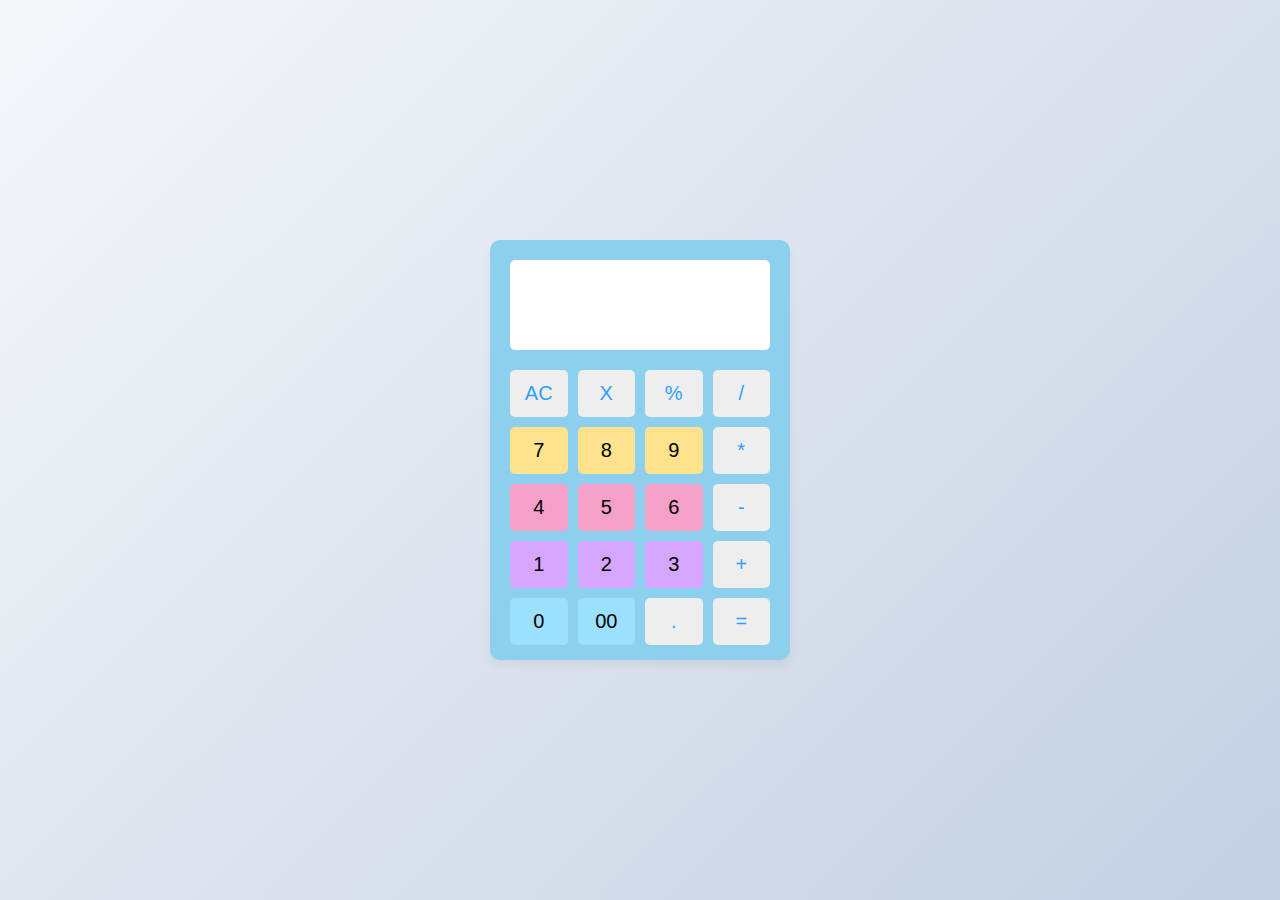
<file: index.html>
<!DOCTYPE html>
<html lang="en">
<head>
    <meta charset="UTF-8">
    <meta name="viewport" content="width=device-width, initial-scale=1.0">
    <link rel="stylesheet" href="style.css">
    <title>Calculator</title>
</head>
<body>
    <div class="main-container">
    <input type="text" class="display">

    <div class="button">
        <button class="operator" data-value="AC">AC</button>
        <button class="operator" data-value="X">X</button>
        <button class="operator" data-value="%">%</button>
        <button class="operator" data-value="/">/</button>

        <button class="key" data-value="7">7</button>
        <button class="key" data-value="8">8</button>
        <button class="key" data-value="9">9</button>
        <button class="operator" data-value="*">*</button>

        <button class="key2" data-value="4">4</button>
        <button class="key2" data-value="5">5</button>
        <button class="key2" data-value="6">6</button>
        <button class="operator" data-value="-">-</button>

        <button class="key3" data-value="1">1</button>
        <button class="key3" data-value="2">2</button>
        <button class="key3" data-value="3">3</button>
        <button class="operator" data-value="+">+</button>

        <button class="key4" data-value="0">0</button>
        <button class="key4" data-value="00">00</button>
        <button class="operator" data-value=".">.</button>
        <button class="operator" data-value="=">=</button>

    </div>


    </div>
    <script src="app.js"></script>
</body>
</html>
</file>
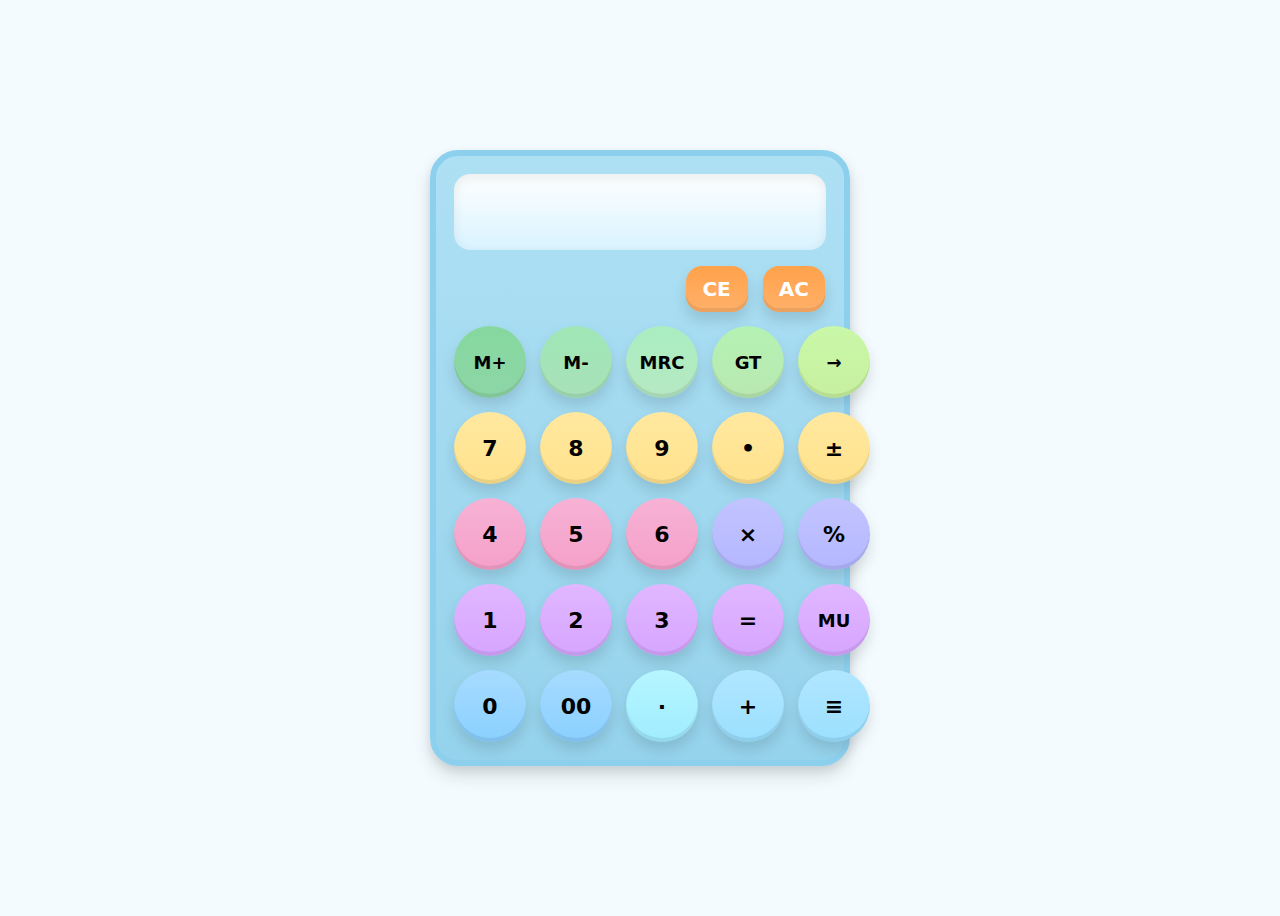
<file: idexs.html>
<!DOCTYPE html>
<html lang="en">
<head>
<meta charset="utf-8" />
<meta name="viewport" content="width=device-width, initial-scale=1" />
<title>Pastel Calculator UI</title>
<style>
  :root{
    --body-blue: #aee0f4;
    --body-blue-dark: #8dd0ee;
    --bezel: #95d3ec;
    --screen: #eaf8ff;
    --screen-text: #2a2a2a;
    --shadow: 0 10px 18px rgba(0,0,0,.12), 0 4px 10px rgba(0,0,0,.08);

    --orange: #ffa24b;
    --orange-2: #ffb06a;

    --green-1:#8dd6a6;   /* M+ */
    --green-2:#a8e1b8;   /* M- */
    --green-3:#b6e8c3;   /* MRC */
    --green-4:#b9e8b1;   /* GT  */
    --green-5:#c7f09f;   /* ->  */

    --pastel-y:#ffe28d;
    --pastel-p:#f5a0c9;
    --pastel-l:#b4b7ff;
    --pastel-m:#d6a5ff;
    --pastel-g:#9be0ff;
    --pastel-b:#8ad0ff;
    --pastel-c:#a0ecff;

    --key-size: 72px;      /* change once, all keys resize */
    --gap: 14px;
  }

  *{box-sizing:border-box}
  body{
    min-height:100svh;
    display:grid;
    place-items:center;
    background:#f3fbff;
    font-family: ui-sans-serif, system-ui, -apple-system, Segoe UI, Roboto, Arial;
  }

  /* Calculator body */
  .calc{
    width:min(420px, 92vw);
    background:linear-gradient(180deg,var(--body-blue),var(--bezel));
    padding:18px;
    border-radius:28px;
    box-shadow: var(--shadow);
    border:6px solid var(--body-blue-dark);
  }

  /* Screen */
  .screen{
    height:76px;
    border-radius:16px;
    background: linear-gradient(180deg,#ffffff,#d8f3ff);
    display:flex;
    align-items:center;
    justify-content:flex-end;
    padding:10px 16px;
    color:var(--screen-text);
    font-family: "Consolas","SFMono-Regular",ui-monospace,monospace;
    font-size:36px;
    letter-spacing:6px;
    box-shadow: inset 0 4px 12px rgba(0,0,0,.08);
    margin-bottom:16px;
  }


  /* Grid for rows */
  .row{
    display:grid;
    grid-template-columns: repeat(5, 1fr);
    gap: var(--gap);
    margin-top: var(--gap);
  }

  /* Top-right 2 buttons row (CE, AC) */
  .row--top{
    grid-template-columns: 1fr 1fr 1fr 1fr 1fr;
    align-items:center;
  }
  .row--top .spacer{grid-column: 1 / span 3;}

  /* Generic key */
  .key{
    width:var(--key-size);
    height:var(--key-size);
    border-radius:50%;
    display:grid;place-items:center;
    font-weight:700;
    font-size:22px;
    border:none;
    cursor:pointer;
    outline:0;
    transition: transform .06s ease, filter .06s ease, box-shadow .06s ease;
    box-shadow: 0 8px 14px rgba(0,0,0,.12), inset 0 -4px 0 rgba(0,0,0,.08);
    user-select:none;
  }
  .key:active{
    transform: translateY(2px);
    box-shadow: 0 6px 10px rgba(0,0,0,.10), inset 0 -1px 0 rgba(0,0,0,.05);
    filter: brightness(.98);
  }

  /* Rounded-rectangle small keys (CE/AC) */
  .pill{
    width: calc(var(--key-size) - 10px);
    height: calc(var(--key-size) - 26px);
    border-radius: 16px;
    font-size:20px;
  }

  /* Colors */
  .k-orange{ background: linear-gradient(180deg,var(--orange),var(--orange-2)); color:#fff; }
  .k-green1{ background: linear-gradient(180deg,#86d89f,var(--green-1)); }
  .k-green2{ background: linear-gradient(180deg,#9fe7b6,var(--green-2)); }
  .k-green3{ background: linear-gradient(180deg,#aaeec0,var(--green-3)); }
  .k-green4{ background: linear-gradient(180deg,#b4f2b3,var(--green-4)); }
  .k-green5{ background: linear-gradient(180deg,#c9f8a8,var(--green-5)); }

  .k-yellow{ background: linear-gradient(180deg,#ffe89f,var(--pastel-y)); }
  .k-pink  { background: linear-gradient(180deg,#f7b2d5,var(--pastel-p)); }
  .k-lilac { background: linear-gradient(180deg,#c2c4ff,var(--pastel-l)); }
  .k-mauve { background: linear-gradient(180deg,#e1b7ff,var(--pastel-m)); }
  .k-blue  { background: linear-gradient(180deg,#b1e6ff,var(--pastel-g)); }
  .k-sky   { background: linear-gradient(180deg,#a7dbff,var(--pastel-b)); }
  .k-cyan  { background: linear-gradient(180deg,#b6f6ff,var(--pastel-c)); }

  /* Make grid cells center keys nicely */
  .row > *{ display:flex; justify-content:center; }

  /* Tiny label size tweaks */
  .small{ font-size:18px; }
</style>
</head>
<body>

  <div class="calc">
    <div class="screen"></div>
    

    <!-- CE / AC row (right side) -->
    <div class="row row--top">
      <div class="spacer"></div>
      <div class="pill key k-orange">CE</div>
      <div class="pill key k-orange">AC</div>
    </div>

    <!-- Memory / function row (green shades) -->
    <div class="row">
      <div class="key k-green1 small">M+</div>
      <div class="key k-green2 small">M-</div>
      <div class="key k-green3 small">MRC</div>
      <div class="key k-green4 small">GT</div>
      <div class="key k-green5 small">&#8594;</div>
    </div>

    <!-- 7 8 9 • +/- like yellow row -->
    <div class="row">
      <div class="key k-yellow">7</div>
      <div class="key k-yellow">8</div>
      <div class="key k-yellow">9</div>
      <div class="key k-yellow">•</div>
      <div class="key k-yellow">±</div>
    </div>

    <!-- 4 5 6 × % (pink + lilac) -->
    <div class="row">
      <div class="key k-pink">4</div>
      <div class="key k-pink">5</div>
      <div class="key k-pink">6</div>
      <div class="key k-lilac">×</div>
      <div class="key k-lilac">%</div>
    </div>

    <!-- 1 2 3 = MU (mauve) -->
    <div class="row">
      <div class="key k-mauve">1</div>
      <div class="key k-mauve">2</div>
      <div class="key k-mauve">3</div>
      <div class="key k-mauve">=</div>
      <div class="key k-mauve small">MU</div>
    </div>

    <!-- 0 00 . + menu (blue tones) -->
    <div class="row">
      <div class="key k-sky">0</div>
      <div class="key k-sky">00</div>
      <div class="key k-cyan">·</div>
      <div class="key k-blue">+</div>
      <div class="key k-blue">≡</div>
    </div>
  </div>

<script>
  // Optional: tiny “press” feedback sound-free ripple (pure CSS transform already added)
  document.querySelectorAll('.key').forEach(btn=>{
    btn.addEventListener('click', ()=> {
      // Hook up your calculator logic here later if you want.
      // For now, just flash the screen with the key text briefly.
      const scr = document.querySelector('.screen');
      const prev = scr.textContent;
      scr.textContent = btn.textContent.slice(0,-1);
      setTimeout(()=> scr.textContent = prev, 150);
    });
  });
</script>
</body>
</html>
</file>
<file: style.css>
* {
    padding: 0;
    margin: 0;
    box-sizing: border-box;
}
body {
    height: 100vh;
    display: flex;
    align-items: center;
    justify-content: center;
    background: linear-gradient(135deg, #f5f7fa 0%, #c3cfe2 100%);
    font-family: 'Segoe UI', Arial, sans-serif;
}

.main-container{
    height: 420px;
    position: relative;
    max-width: 300px;
    width: 100%;
    background-color: #8dd0ee;;
    padding: 10px 20px;
    border-radius:10px;
    box-shadow: 0 5px 10px rgba(0, 0, 0, 0.05);
}
.display{
    height: 90px;
    width: 100%;
    margin-bottom: 20px;
    margin-top: 10px;
    font-size: 20px;
    text-align: right;
    outline: none;
    color: black;
    background-color: linear-gradient(180deg,#ffffff,#175671b1);
    border: none;
    border-radius: 5px;
    pointer-events: none;
}
.button{
    display: grid;
    grid-template-columns: repeat(4,1fr);
    grid-gap: 10px;
    
}

.button button{
    padding: 12px 12px;
    border-radius: 5px;
    border:none;
    font-size: 20px;
    background-color: #eee;
    cursor: pointer;
}
.button button:active{
    transform: scale(0.99);
}

.operator{
    color:#2f9fff;
}
.key{
    background-color: #ffe28d !important;
}
.key2{
    background-color: #f5a0c9 !important ;
}
.key3{
    background-color:#d6a5ff !important ;
}
.key4{
    background-color:#9be0ff !important ;
}
</file>
